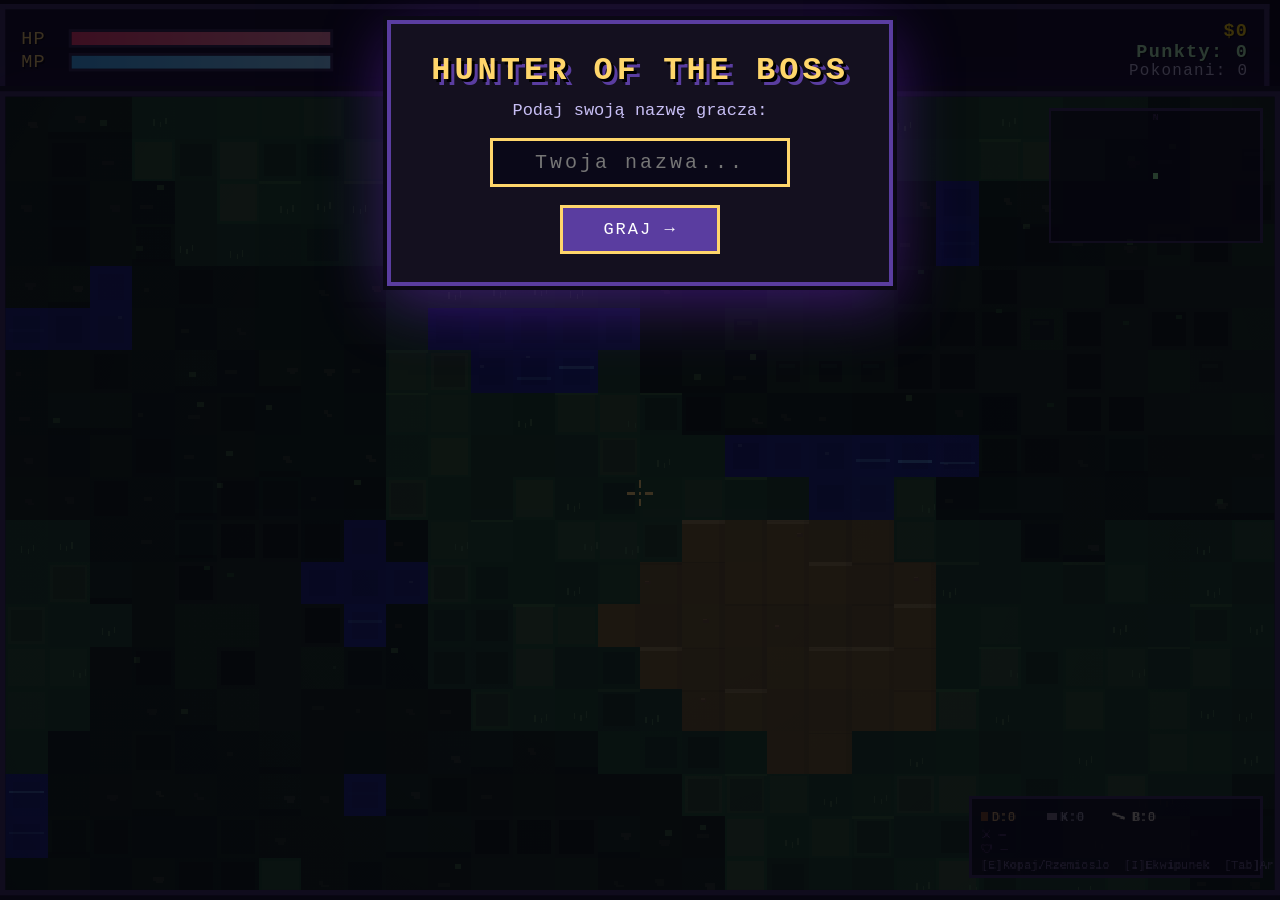
<file: index.html>
<!DOCTYPE html>
<html lang="pl">
<head>
<meta charset="UTF-8" />
<meta name="application-name" content="Hunter of the Boss" />
<meta name="viewport" content="width=device-width, initial-scale=1.0, maximum-scale=1.0, user-scalable=no" />
<title>Hunter of the Boss</title>
<link rel="stylesheet" href="style.css" />
</head>
<body>
  <div id="gameWrapper">
    <div id="hud">
      <div id="hudLeft">
        <div class="bar"><span>HP</span><div class="barTrack"><div id="hpBar" class="barFill hp"></div></div></div>
        <div class="bar"><span>MP</span><div class="barTrack"><div id="mpBar" class="barFill mp"></div></div></div>
      </div>
      <div id="hudCenter">
        <div id="waveLabel">CZAS: 0s</div>
        <div id="enemyCount">Wrogowie: 0</div>
      </div>
      <div id="hudRight">
        <div id="moneyCount" style="color:#ffd700;text-shadow:1px 1px 0 #000;font-weight:bold;">$0</div>
        <div id="score">Punkty: 0</div>
        <div id="killCount">Pokonani: 0</div>
      </div>
    </div>

    <div id="bossBarWrap" class="hidden">
      <div id="bossName">BOSS — Mroczny Lichbringer</div>
      <div class="barTrack big"><div id="bossBar" class="barFill boss"></div></div>
    </div>

    <canvas id="game" width="960" height="600" tabindex="-1"></canvas>
  </div>

  <div id="overlay" class="overlay">

    <!-- TWORZENIE KONTA — pokazywane przy pierwszym uruchomieniu -->
    <div id="accountSetup" class="panel hidden">
      <h1>HUNTER OF THE BOSS</h1>
      <p class="sub" style="font-size:17px;margin-bottom:18px">Podaj swoją nazwę gracza:</p>
      <input id="playerNameInput" type="text" maxlength="20" placeholder="Twoja nazwa..." autocomplete="off" spellcheck="false" />
      <p id="nameError" class="sub small" style="color:#ff4444;margin:8px 0 0;display:none">Nazwa musi mieć od 2 do 20 znaków!</p>
      <button id="confirmNameBtn" style="margin-top:18px;padding:12px 40px;font-size:17px;">GRAJ →</button>
    </div>

    <div id="mainMenu" class="panel wide">
      <h1>HUNTER OF THE BOSS</h1>
      <p id="mainMenuGreet" class="sub" style="color:#40ff88;font-size:14px;letter-spacing:2px;margin:2px 0 8px;"></p>
      <p class="sub">Otwarty świat · Bossowie · Pixel Art</p>
      <div class="mainMenuModeRow">
        <button id="singlePlayerBtn" class="modeBtn modeBtnSingle">
          <span class="modeBtnIcon">⚔</span>
          <span class="modeBtnLabel">SINGLE PLAYER</span>
          <span class="modeBtnSub">Graj solo</span>
        </button>
        <button id="multiPlayerBtn" class="modeBtn modeBtnMulti" disabled>
          <span class="modeBtnIcon">🌐</span>
          <span class="modeBtnLabel">MULTI PLAYER</span>
          <span class="modeBtnSub">Wkrótce…</span>
        </button>
      </div>
      <button id="shopBtn" style="margin-top:10px;padding:10px 28px;background:#1a0a3a;color:#d0a0ff;border:3px solid #7a3da0;font-family:inherit;font-size:15px;letter-spacing:2px;cursor:pointer;">🏪 SKLEP</button>
      <button id="changeNameBtn" style="margin-top:6px;padding:6px 18px;background:transparent;color:#705880;border:1px solid #402a58;font-family:inherit;font-size:11px;letter-spacing:1px;cursor:pointer;">✎ Zmień nazwę gracza</button>
      <p class="sub small" style="margin-top:16px">Sterowanie: <b>WASD</b> — ruch, <b>Mysz</b> — celowanie, <b>LPM</b> — atak, <b>Spacja</b> — skill, <b>Q</b> — dash</p>
      <p class="sub small">Bossowie co ~25s · każda runda trudniejsza · Lich → Demon → Królowa → Tytan</p>
    </div>

    <!-- SINGLE PLAYER SUB-MENU -->
    <div id="singleMenu" class="panel wide hidden">
      <h1>SINGLE PLAYER</h1>
      <p class="sub">Wybierz tryb gry:</p>
      <div class="singleMenuOptions">
        <button id="continueBtn" class="singleOptBtn singleOptContinue" style="display:none">
          <span class="singleOptIcon">💾</span>
          <span class="singleOptLabel">KONTYNUUJ</span>
          <span class="singleOptSub">Wczytaj poprzednią grę</span>
        </button>
        <button id="createWorldBtn" class="singleOptBtn">
          <span class="singleOptIcon">🌍</span>
          <span class="singleOptLabel">STWÓRZ NOWY ŚWIAT</span>
          <span class="singleOptSub">Wybierz klasę i zacznij przygodę</span>
        </button>
        <button id="myCharsBtn" class="singleOptBtn">
          <span class="singleOptIcon">👤</span>
          <span class="singleOptLabel">TWOJE POSTACIE</span>
          <span class="singleOptSub">Zagraj odblokowaną klasą</span>
        </button>
      </div>
      <button id="deleteSaveBtn" style="display:none;margin-top:8px;padding:5px 14px;background:transparent;color:#884444;border:1px solid #662222;font-family:inherit;font-size:11px;letter-spacing:1px;cursor:pointer;">🗑 Usuń zapis świata</button>
      <button id="singleBackBtn" class="backBtn" style="margin-top:14px">← POWRÓT</button>
    </div>

    <!-- TWOJE POSTACIE -->
    <div id="charsMenu" class="panel wide hidden">
      <h1>TWOJE POSTACIE</h1>
      <p class="sub small" style="margin:0 0 12px">Kliknij postać, aby zagrać:</p>
      <div id="myCharsGrid" class="classGrid" style="max-height:360px;overflow-y:auto"></div>
      <p id="noCharsMsg" class="sub small" style="display:none;color:#806090;margin:20px 0">
        Nie masz jeszcze żadnych postaci.<br>Kup klasy w 🏪 Sklepie!
      </p>
      <button id="charsBackBtn" class="backBtn" style="margin-top:14px">← POWRÓT</button>
    </div>

    <div id="shopMenu" class="panel wide hidden">
      <h1>SKLEP</h1>
      <p id="shopWalletDisplay" class="sub" style="color:#ffd700;font-weight:bold;margin:0 0 6px"></p>
      <div style="display:flex;gap:6px;justify-content:center;margin-bottom:10px">
        <button class="shopTab" id="shopTabCharsBtn"  onclick="shopShowTab('chars')"  style="padding:5px 14px;background:#2a1060;color:#d0a0ff;border:2px solid #7a3da0;font-family:inherit;font-size:12px;cursor:pointer;">POSTACIE</button>
        <button class="shopTab" id="shopTabSkillsBtn" onclick="shopShowTab('skills')" style="padding:5px 14px;background:#1a0a30;color:#a080cc;border:2px solid #5a2d70;font-family:inherit;font-size:12px;cursor:pointer;">UMIEJĘTNOŚCI</button>
        <button class="shopTab" id="shopTabCtrlBtn"   onclick="shopShowTab('ctrl')"   style="padding:5px 14px;background:#1a0a30;color:#a080cc;border:2px solid #5a2d70;font-family:inherit;font-size:12px;cursor:pointer;">STEROWANIE</button>
        <button class="shopTab" id="shopTabPrismBtn"  onclick="shopShowTab('prism')"  style="padding:5px 14px;background:#1a0028;color:#cc44ff;border:2px solid #660099;font-family:inherit;font-size:12px;cursor:pointer;">SKRZYNKA ???</button>
      </div>

      <div id="shopTabChars">
        <p class="sub small" style="margin:0 0 8px">Kliknij kartę aby kupić lub wybrać klasę:</p>
        <div class="classGrid" id="shopClassGrid"></div>
        <div class="classGridSep">⚔ KLASY ELITARNE ($250) ⚔</div>
        <div class="classGrid" id="shopEliteGrid"></div>
        <div class="classGridSep epic">✦ KLASY MITYCZNE ($3500) ✦</div>
        <div class="classGrid" id="shopEpicGrid"></div>
        <div class="classGridSep legendary">★ KLASY LEGENDARNE ($4000) ★</div>
        <div class="classGrid" id="shopLegendaryGrid"></div>
        <div class="classGridSep" style="background:#1a0028;color:#660099;border-color:#440066">??? KLASA VOID ($4500) ???</div>
        <div class="classGrid" id="shopVoidGrid"></div>
      </div>

      <div id="shopTabPrism" style="display:none">
        <div style="text-align:center;padding:10px">
          <div style="font-size:18px;color:#cc44ff;margin-bottom:6px">SKRZYNKA PRYSMATYCZNA</div>
          <div style="color:#8866aa;font-size:11px;margin-bottom:12px">Zawiera losową potężną klasę</div>
          <div style="background:#0a0018;border:2px solid #440066;padding:10px;margin-bottom:12px;font-size:11px;color:#9966cc;line-height:1.8">
            <b style="color:#cc44ff">Szanse:</b><br>
            <span style="color:#cc44ff">84.9%</span> — Klasa Mityczna<br>
            <span style="color:#ffd700">15.0%</span> — Klasa Legendarna<br>
            <span style="color:#ff44ff">0.1%</span> — <b>??? (VOID)</b>
          </div>
          <div style="color:#ffd700;font-size:16px;margin-bottom:12px">Cena: $4500</div>
          <button onclick="openPrismBox()" style="padding:10px 28px;background:linear-gradient(135deg,#220033,#440066);color:#cc44ff;border:2px solid #660099;font-family:inherit;font-size:14px;cursor:pointer;letter-spacing:1px">OTWÓRZ SKRZYNKĘ</button>
          <div id="prismBoxResult" style="margin-top:12px;font-size:13px;min-height:20px;color:#cc44ff"></div>
        </div>
      </div>

      <div id="shopTabSkills" style="display:none">
        <p class="sub small" style="margin:0 0 6px">Wybierz klasę, aby kupić umiejętności:</p>
        <div id="shopSkillClassSelector" style="display:flex;flex-wrap:wrap;gap:4px;justify-content:center;margin-bottom:10px"></div>
        <div id="shopSkillsList" style="max-height:260px;overflow-y:auto;min-height:60px">
          <p class="sub small" style="color:#604060">← Wybierz klasę po lewej</p>
        </div>
      </div>

      <div id="shopTabCtrl" style="display:none">
        <div class="sub small" style="text-align:left;max-width:520px;margin:0 auto;line-height:1.9">
          <b style="color:#ffd66b">— Sterowanie —</b><br>
          <b>WASD</b> ruch · <b>Q</b> dash · <b>Mysz LPM</b> atak podstawowy<br><br>
          <b style="color:#ff6633">Spacja</b> — Umiejętność 1 (trzymaj)<br>
          <b style="color:#ffd700">X</b> — Umiejętność 2 · <b style="color:#44ff88">C</b> — Umiejętność 3<br>
          <b style="color:#4488ff">V</b> — Umiejętność 4 · <b style="color:#dd44ff">R</b> — Umiejętność 5<br><br>
          <b>Scroll / 1-9</b> — zmiana slotu hotbara<br>
          <b>F</b> — użyj przedmiotu z hotbara<br><br>
          <b>E</b> kopaj/rzemiosło/piec · <b>B</b> budowanie · <b>I</b> ekwipunek
        </div>
      </div>

      <button id="shopBackBtn" class="backBtn" style="margin-top:12px">← POWRÓT</button>
    </div>

    <div id="classSelect" class="panel wide hidden">
      <h1>WYBIERZ KLASĘ</h1>
      <p id="walletDisplay" class="sub" style="color:#ffd700;font-weight:bold;margin:0 0 8px"></p>
      <div class="classGrid">
        <button class="classCard" data-class="mage">
          <div class="classIcon" id="iconMage"></div>
          <div class="className">CZARODZIEJ</div>
          <div class="classStats">90 HP · 100 MP · Szybkość 180</div>
          <div class="classDesc">LPM: kula ognia<br>Spacja: miotacz płomieni<br><span style="color:#a060ff">Drop: Zwoje +obrażenia</span></div>
        </button>
        <button class="classCard" data-class="archer">
          <div class="classIcon" id="iconArcher"></div>
          <div class="className">ŁUCZNIK</div>
          <div class="classStats">75 HP · 80 MP · Szybkość 220</div>
          <div class="classDesc">LPM: szybkie strzały<br>Spacja: multishot (3 strzały)<br><span style="color:#ffd66b">Drop: Kołczany +przebicie</span></div>
        </button>
        <button class="classCard" data-class="doctor">
          <div class="classIcon" id="iconDoctor"></div>
          <div class="className">DOKTOREK</div>
          <div class="classStats">120 HP · 120 MP · Szybkość 160</div>
          <div class="classDesc">LPM: strzykawki<br>Spacja: aura leczenia<br><span style="color:#9bff9b">Drop: Apteczki +leczenie</span></div>
        </button>
        <button class="classCard" data-class="knight">
          <div class="classIcon" id="iconKnight"></div>
          <div class="className">RYCERZ</div>
          <div class="classStats">155 HP · 60 MP · Szybkość 148</div>
          <div class="classDesc">LPM: cios mieczem<br>Spacja: okrzyk bojowy (aura)<br><span style="color:#c0d0ff">Drop: Odłamki +atak/szybkość</span></div>
        </button>
        <button class="classCard" data-class="shaman">
          <div class="classIcon" id="iconShaman"></div>
          <div class="className">SZAMAN</div>
          <div class="classStats">88 HP · 130 MP · Szybkość 172</div>
          <div class="classDesc">LPM: piorun (przebija)<br>Spacja: burza (5 piorunów)<br><span style="color:#8ae8ff">Drop: Totemy +magia/MP</span></div>
        </button>
        <button class="classCard" data-class="ninja">
          <div class="classIcon" id="iconNinja"></div>
          <div class="className">NINJA</div>
          <div class="classStats">65 HP · 72 MP · Szybkość 265</div>
          <div class="classDesc">LPM: shuriken (rotujący)<br>Spacja: cień — 8 gwiazd<br><span style="color:#c8c8d8">Drop: Kunai +szybkość strzału</span></div>
        </button>
      </div>
      <div class="classGridSep">⚔ NOWE KLASY ⚔</div>
      <div class="classGrid">
        <button class="classCard classElite" data-class="gravedigger">
          <div class="classIcon" id="iconGravedigger"></div>
          <div class="className">GRABARZ</div>
          <div class="classStats">100 HP · 120 MP · Szybkość 162</div>
          <div class="classDesc">LPM: kości (przebiją 2)<br>Spacja: atak z pod ziemi<br><span style="color:#8a7a60">Drop: Totem +magia/MP</span></div>
        </button>
        <button class="classCard classElite" data-class="berserker">
          <div class="classIcon" id="iconBerserker"></div>
          <div class="className">BERSERKER</div>
          <div class="classStats">190 HP · 40 MP · Szybkość 240</div>
          <div class="classDesc">LPM: topór (ogromne DMG)<br>Spacja: szał — aura obrażeń<br><span style="color:#ff8844">Drop: Odłamek +obrażenia</span></div>
        </button>
        <button class="classCard classElite" data-class="pyromancer">
          <div class="classIcon" id="iconPyromancer"></div>
          <div class="className">PIROMANTA</div>
          <div class="classStats">76 HP · 148 MP · Szybkość 165</div>
          <div class="classDesc">LPM: inferno (eksploduje!)<br>Spacja: deszcz ognia<br><span style="color:#ff8822">Drop: Zwój +obrażenia</span></div>
        </button>
        <button class="classCard classElite" data-class="cleric">
          <div class="classIcon" id="iconCleric"></div>
          <div class="className">KAPŁAN</div>
          <div class="classStats">135 HP · 168 MP · Szybkość 148</div>
          <div class="classDesc">LPM: święty promień (leczy)<br>Spacja: błogosławieństwo<br><span style="color:#ffffaa">Drop: Apteczka +leczenie</span></div>
        </button>
        <button class="classCard classElite" data-class="hunter">
          <div class="classIcon" id="iconHunter"></div>
          <div class="className">ŁOWCA</div>
          <div class="classStats">80 HP · 90 MP · Szybkość 245</div>
          <div class="classDesc">LPM: bumerang (wraca!)<br>Spacja: pułapka (wybucha)<br><span style="color:#88aa44">Drop: Kołczan +przebicie</span></div>
        </button>
        <button class="classCard classElite" data-class="shadow">
          <div class="classIcon" id="iconShadow"></div>
          <div class="className">CIEŃ</div>
          <div class="classStats">65 HP · 100 MP · Szybkość 300</div>
          <div class="classDesc">LPM: podwójne ostrze cienia<br>Spacja: teleport + rozbłysk<br><span style="color:#aa44ff">Drop: Kunai +szybkość strzału</span></div>
        </button>
      </div>
      <div class="classGridSep epic">✦ KLASY EPICKIE ($600) ✦</div>
      <div class="classGrid">
        <button class="classCard classEpic" data-class="necromancer">
          <div class="classIcon" id="iconNecromancer"></div>
          <div class="className">NEKROMANTA</div>
          <div class="classStats">88 HP · 195 MP · Szybkość 142</div>
          <div class="classDesc">LPM: trucizna (venom, silna)<br>Spacja: krąg jadu<br><span style="color:#66dd44">Drop: Totem +magia/MP</span></div>
        </button>
        <button class="classCard classEpic" data-class="paladin">
          <div class="classIcon" id="iconPaladin"></div>
          <div class="className">PALADYN</div>
          <div class="classStats">205 HP · 78 MP · Szybkość 128</div>
          <div class="classDesc">LPM: święte ostrze (ogromne DMG)<br>Spacja: boska aura<br><span style="color:#ffe8aa">Drop: Odłamek +obrażenia</span></div>
        </button>
        <button class="classCard classEpic" data-class="druid">
          <div class="classIcon" id="iconDruid"></div>
          <div class="className">DRUID</div>
          <div class="classStats">104 HP · 162 MP · Szybkość 160</div>
          <div class="classDesc">LPM: kolce natury (pierce 4)<br>Spacja: krąg kolców<br><span style="color:#66dd44">Drop: Totem +magia/MP</span></div>
        </button>
        <button class="classCard classEpic" data-class="vampire">
          <div class="classIcon" id="iconVampire"></div>
          <div class="className">WAMPIR</div>
          <div class="classStats">78 HP · 100 MP · Szybkość 258</div>
          <div class="classDesc">LPM: krwawa kula (leczy!)<br>Spacja: krąg krwi<br><span style="color:#cc1122">Drop: Apteczka +leczenie</span></div>
        </button>
        <button class="classCard classEpic" data-class="frostmage">
          <div class="classIcon" id="iconFrostmage"></div>
          <div class="className">LODOWY MAG</div>
          <div class="classStats">74 HP · 205 MP · Szybkość 148</div>
          <div class="classDesc">LPM: kula mrozu (pierce 2)<br>Spacja: blizzard<br><span style="color:#88ddff">Drop: Zwój +obrażenia</span></div>
        </button>
        <button class="classCard classEpic" data-class="stormcaller">
          <div class="classIcon" id="iconStormcaller"></div>
          <div class="className">WŁADCA BURZY</div>
          <div class="classStats">80 HP · 152 MP · Szybkość 158</div>
          <div class="classDesc">LPM: piorun (pierce 4, mega szybki)<br>Spacja: burza piorunów<br><span style="color:#aaeeff">Drop: Totem +magia/MP</span></div>
        </button>
        <button class="classCard classEpic" data-class="runeknight">
          <div class="classIcon" id="iconRuneknight"></div>
          <div class="className">RUNOWY RYCERZ</div>
          <div class="classStats">178 HP · 92 MP · Szybkość 136</div>
          <div class="classDesc">LPM: runiczne ostrze (ogromne r)<br>Spacja: runiczna aura<br><span style="color:#cc44ff">Drop: Odłamek +obrażenia</span></div>
        </button>
        <button class="classCard classEpic" data-class="illusionist">
          <div class="classIcon" id="iconIllusionist"></div>
          <div class="className">ILUZJONISTA</div>
          <div class="classStats">64 HP · 122 MP · Szybkość 268</div>
          <div class="classDesc">LPM: podwójne ostrze iluzji<br>Spacja: ostrza w krąg<br><span style="color:#cc55ff">Drop: Kunai +szybkość strzału</span></div>
        </button>
      </div>
      <div class="classGridSep legendary">★ KLASY LEGENDARNE ($800) ★</div>
      <div class="classGrid">
        <button class="classCard classLegendary" data-class="crusader">
          <div class="classIcon" id="iconCrusader"></div>
          <div class="className">KRZYŻOWIEC</div>
          <div class="classStats">180 HP · 85 MP · Szybkość 132</div>
          <div class="classDesc">LPM: święty młot (pierce 2)<br>Spacja: święta aura ostrzy<br><span style="color:#ffd66b">Drop: Odłamek +obrażenia</span></div>
        </button>
        <button class="classCard classLegendary" data-class="witch">
          <div class="classIcon" id="iconWitch"></div>
          <div class="className">WIEDŹMA</div>
          <div class="classStats">68 HP · 155 MP · Szybkość 180</div>
          <div class="classDesc">LPM: klątwa hex (trucizna)<br>Spacja: salwa klątw<br><span style="color:#88ff44">Drop: Totem +magia/MP</span></div>
        </button>
        <button class="classCard classLegendary" data-class="alchemist">
          <div class="classIcon" id="iconAlchemist"></div>
          <div class="className">ALCHEMIK</div>
          <div class="classStats">100 HP · 112 MP · Szybkość 175</div>
          <div class="classDesc">LPM: bomba kwasowa (eksploduje)<br>Spacja: brew — leczy + bomby<br><span style="color:#9bff9b">Drop: Apteczka +leczenie</span></div>
        </button>
        <button class="classCard classLegendary" data-class="bard">
          <div class="classIcon" id="iconBard"></div>
          <div class="className">BARD</div>
          <div class="classStats">82 HP · 140 MP · Szybkość 198</div>
          <div class="classDesc">LPM: fala dźwiękowa (5 piorunów)<br>Spacja: szeroki wachlarz sonic<br><span style="color:#aaeeff">Drop: Zwój +obrażenia</span></div>
        </button>
      </div>
      <button id="backBtn" class="backBtn">← POWRÓT</button>
    </div>

  </div>

  <div id="endOverlay" class="overlay hidden">
    <div class="panel">
      <h1 id="endTitle">KONIEC</h1>
      <p id="endText" class="sub"></p>
      <button id="restartBtn">JESZCZE RAZ</button>
    </div>
  </div>

  <div id="pauseOverlay" class="overlay hidden">
    <div class="panel">
      <h1>PAUZA</h1>
      <button id="resumeBtn">▶ WRÓĆ DO GRY</button>
      <button id="saveNowBtn" style="margin-top:10px;padding:10px 28px;background:#0a2a0a;color:#40ff88;border:2px solid #1a6a38;font-family:inherit;font-size:14px;letter-spacing:2px;cursor:pointer;">💾 ZAPISZ ŚWIAT</button>
      <button id="menuBtn" style="margin-top:10px;background:#3a2060">⬅ MENU GŁÓWNE</button>
      <p id="saveConfirmMsg" style="display:none;margin:6px 0 0;color:#40ff88;font-size:12px;letter-spacing:1px;">✓ Świat zapisany!</p>
    </div>
  </div>

  <!-- ======= MOBILNE STEROWANIE ======= -->
  <div id="mobileControls">
    <!-- wizualizacja joysticka (pozycjonowana przez JS) -->
    <div id="joyBase"><div id="joyKnob"></div></div>

    <!-- lewy dół: E + pauza -->
    <div id="mBtnAreaL">
      <button class="mBtn mSmBtn" id="mBtnPause">⏸</button>
      <button class="mBtn mSmBtn" id="mBtnE">E</button>
    </div>

    <!-- prawy dół: X, DASH, SKILL1 -->
    <div id="mBtnAreaR">
      <div class="mBtnRow">
        <button class="mBtn mMdBtn" id="mBtnX">✹</button>
        <button class="mBtn mMdBtn mBtnDash" id="mBtnDash">⚡</button>
      </div>
      <div class="mBtnRow" style="justify-content:center">
        <button class="mBtn mLgBtn" id="mBtnSkill1">★</button>
      </div>
    </div>
  </div>

  <script src="game.js"></script>
</body>
</html>
</file>
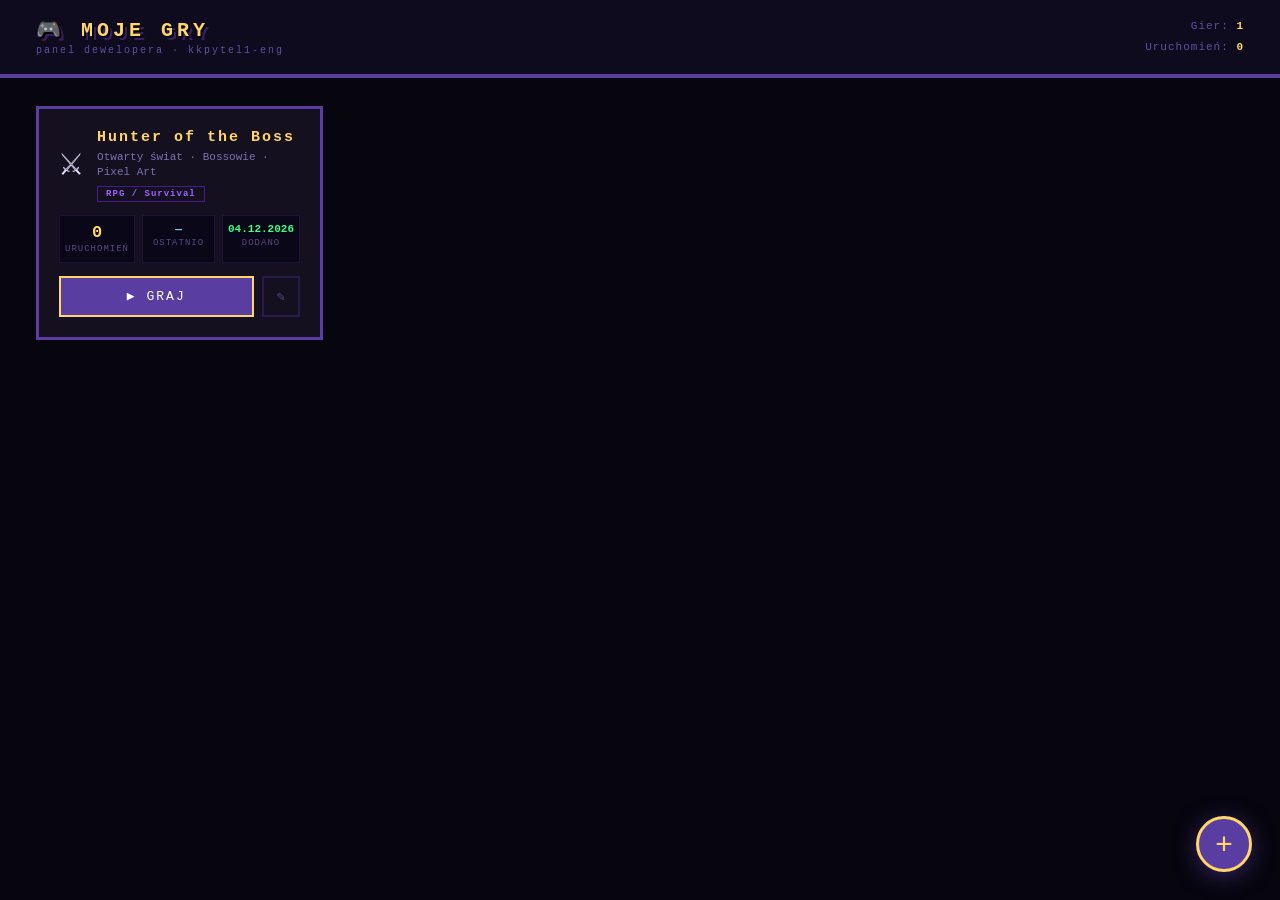
<file: dashboard/index.html>
<!DOCTYPE html>
<html lang="pl">
<head>
<meta charset="UTF-8">
<meta name="viewport" content="width=device-width, initial-scale=1.0">
<meta name="theme-color" content="#5a3da0">
<meta name="mobile-web-app-capable" content="yes">
<meta name="apple-mobile-web-app-capable" content="yes">
<meta name="apple-mobile-web-app-title" content="Moje Gry">
<link rel="manifest" href="manifest.json">
<title>Moje Gry</title>
<style>
* { box-sizing:border-box; margin:0; padding:0; }
html,body { min-height:100vh; background:#07060f; font-family:'Courier New',monospace; color:#e7e1ff; }

header {
  background:#0f0b1e; border-bottom:4px solid #5a3da0;
  padding:16px 36px; display:flex; align-items:center; justify-content:space-between;
  position:sticky; top:0; z-index:10;
}
header h1 { color:#ffd66b; font-size:20px; letter-spacing:4px; text-shadow:2px 2px 0 #000,4px 4px 0 #3a2060; }
header .sub { color:#6050a0; font-size:10px; letter-spacing:2px; margin-top:3px; }
#hStats { text-align:right; font-size:11px; color:#6050a0; letter-spacing:1px; line-height:1.9; }

#grid {
  display:grid;
  grid-template-columns:repeat(auto-fill,minmax(260px,1fr));
  gap:20px; padding:28px 36px; max-width:1280px; margin:0 auto;
  padding-bottom:100px;
}

.card {
  background:#14101f; border:3px solid #5a3da0; padding:20px;
  transition:transform 110ms,border-color 110ms;
  display:flex; flex-direction:column;
  cursor:default;
}
.card:hover { transform:translateY(-5px); border-color:#ffd66b; }

.cardTop { display:flex; align-items:center; gap:14px; margin-bottom:13px; }
.cardEmoji { font-size:40px; line-height:1; flex-shrink:0; }
.cardMeta { flex:1; min-width:0; }
.cardName {
  font-size:15px; font-weight:bold; color:#ffd66b; letter-spacing:2px;
  white-space:nowrap; overflow:hidden; text-overflow:ellipsis;
}
.cardDesc { font-size:11px; color:#8070b0; margin-top:4px; line-height:1.4; }
.tag {
  display:inline-block; padding:2px 8px; font-size:9px;
  letter-spacing:1px; font-weight:bold; border:1px solid; margin-top:5px;
  color:#a060ff; border-color:#4a1a8a;
}

.srow { display:grid; grid-template-columns:1fr 1fr 1fr; gap:7px; margin-bottom:13px; }
.sb { background:#0a0818; border:1px solid #1e1238; padding:8px 5px; text-align:center; }
.sn { font-size:17px; font-weight:bold; color:#ffd66b; line-height:1; }
.sn.bl { color:#8ad8ff; font-size:11px; }
.sn.gr { color:#40ff88; font-size:11px; }
.sl { font-size:9px; color:#5a4880; letter-spacing:1px; margin-top:3px; }

.cbtns { display:flex; gap:8px; margin-top:auto; }
.bPlay {
  flex:1; padding:10px 8px; background:#5a3da0; color:#fff;
  border:2px solid #ffd66b; font-family:inherit; font-size:13px;
  letter-spacing:2px; cursor:pointer; transition:background 80ms;
}
.bPlay:hover { background:#7351c4; }
.bEdit {
  padding:10px 13px; background:transparent; color:#5a4080;
  border:2px solid #2a1a4a; font-family:inherit; font-size:14px; cursor:pointer;
  transition:border-color 80ms,color 80ms;
}
.bEdit:hover { border-color:#5a3da0; color:#c8bff5; }

.empty {
  grid-column:1/-1; text-align:center;
  color:#3a2860; padding:80px 20px; font-size:14px; letter-spacing:2px; line-height:2.2;
}

/* Install banner */
#installBanner {
  display:none; position:fixed; bottom:90px; left:50%; transform:translateX(-50%);
  background:#14101f; border:2px solid #ffd66b; padding:12px 20px;
  font-size:12px; letter-spacing:1px; color:#ffd66b; cursor:pointer;
  z-index:50; white-space:nowrap; box-shadow:0 4px 20px rgba(90,61,160,.5);
  transition:opacity 200ms;
}
#installBanner:hover { background:#1e1630; }

/* FAB */
#fab {
  position:fixed; bottom:28px; right:28px;
  width:56px; height:56px; border-radius:50%;
  background:#5a3da0; color:#ffd66b; border:3px solid #ffd66b;
  font-size:30px; cursor:pointer;
  box-shadow:0 4px 22px rgba(90,61,160,.55);
  transition:transform 80ms; z-index:100;
  display:flex; align-items:center; justify-content:center;
}
#fab:hover { transform:scale(1.12); }

/* Modal */
.mbg {
  display:none; position:fixed; inset:0;
  background:rgba(5,3,12,.88); z-index:200;
  align-items:center; justify-content:center;
}
.mbg.open { display:flex; }
.modal {
  background:#14101f; border:4px solid #5a3da0; padding:28px 32px;
  width:450px; max-width:96vw;
  box-shadow:0 0 0 3px #0a0814,0 20px 60px rgba(90,61,160,.5);
}
.modal h2 { color:#ffd66b; letter-spacing:3px; margin-bottom:18px; font-size:15px; }
.fr { margin-bottom:12px; }
.fr label { display:block; font-size:10px; color:#6050a0; letter-spacing:2px; margin-bottom:5px; }
.fr input {
  width:100%; padding:8px 12px;
  background:#0a0818; color:#ffd66b; border:2px solid #2a1a4a;
  font-family:inherit; font-size:13px; outline:none;
}
.fr input:focus { border-color:#5a3da0; }
.fr .hint { font-size:10px; color:#3a2860; margin-top:4px; }
.mbtns { display:flex; gap:8px; margin-top:18px; }
.bSave {
  flex:1; padding:10px; background:#5a3da0; color:#fff;
  border:2px solid #ffd66b; font-family:inherit; font-size:14px; letter-spacing:2px; cursor:pointer;
}
.bSave:hover { background:#7351c4; }
.bCancel {
  padding:10px 16px; background:transparent; color:#5a4080;
  border:2px solid #2a1a4a; font-family:inherit; font-size:14px; cursor:pointer;
}
.bCancel:hover { border-color:#5a3da0; color:#c8bff5; }
.bDel {
  padding:10px 13px; background:transparent; color:#884444;
  border:2px solid #441a1a; font-family:inherit; font-size:14px; cursor:pointer;
}
.bDel:hover { border-color:#cc2222; color:#ff6666; }
</style>
</head>
<body>

<header>
  <div>
    <h1>🎮 MOJE GRY</h1>
    <div class="sub">panel dewelopera · kkpytel1-eng</div>
  </div>
  <div id="hStats"></div>
</header>

<div id="grid"></div>

<div id="installBanner">⬇ Zainstaluj jako aplikację</div>
<button id="fab" title="Dodaj nową grę">+</button>

<div id="mbg" class="mbg">
  <div class="modal">
    <h2 id="mtitle">DODAJ GRĘ</h2>
    <div class="fr">
      <label>NAZWA GRY *</label>
      <input id="fName" type="text" placeholder="np. Hunter of the Boss" />
    </div>
    <div class="fr">
      <label>LINK DO GRY *</label>
      <input id="fUrl" type="text" placeholder="https://..." />
      <div class="hint">GitHub Pages, itch.io, lokalny plik...</div>
    </div>
    <div class="fr">
      <label>OPIS</label>
      <input id="fDesc" type="text" placeholder="Krótki opis..." />
    </div>
    <div class="fr" style="display:flex;gap:12px">
      <div style="flex:0 0 86px">
        <label>IKONA</label>
        <input id="fIcon" type="text" placeholder="⚔" maxlength="2"
          style="width:100%;text-align:center;font-size:22px;padding:5px" />
      </div>
      <div style="flex:1">
        <label>GATUNEK</label>
        <input id="fGenre" type="text" placeholder="RPG, Shooter, Puzzle..." />
      </div>
    </div>
    <div class="mbtns">
      <button class="bSave" id="mSave">✓ ZAPISZ</button>
      <button class="bCancel" id="mCancel">ANULUJ</button>
      <button class="bDel" id="mDel" style="display:none">🗑</button>
    </div>
  </div>
</div>

<script>
const KEY = 'devdash_v1';
let editIdx = -1;
let deferredInstall = null;

const DEFAULTS = [{
  name:'Hunter of the Boss',
  url:'https://kkpytel1-eng.github.io/Hunter-of-the-boss',
  desc:'Otwarty świat · Bossowie · Pixel Art',
  icon:'⚔', genre:'RPG / Survival',
  added:td(), launches:0, lastLaunched:null
}];

function td() {
  return new Date().toLocaleDateString('pl-PL',{day:'2-digit',month:'2-digit',year:'numeric'});
}
function load() {
  try { const r=localStorage.getItem(KEY); return r?JSON.parse(r):DEFAULTS; }
  catch{return DEFAULTS;}
}
function sv(g) { localStorage.setItem(KEY,JSON.stringify(g)); }
function esc(s){ return String(s).replace(/&/g,'&amp;').replace(/</g,'&lt;').replace(/>/g,'&gt;'); }

function render() {
  const games=load();
  const tot=games.reduce((s,g)=>s+(g.launches||0),0);
  document.getElementById('hStats').innerHTML=
    `Gier: <b style="color:#ffd66b">${games.length}</b><br>`+
    `Uruchomień: <b style="color:#ffd66b">${tot}</b>`;

  const grid=document.getElementById('grid');
  if(!games.length){
    grid.innerHTML='<div class="empty">Brak gier.<br>Kliknij <b style="color:#ffd66b">+</b> żeby dodać pierwszą.</div>';
    return;
  }
  grid.innerHTML=games.map((g,i)=>{
    const last=g.lastLaunched||'—';
    return `<div class="card">
      <div class="cardTop">
        <span class="cardEmoji">${g.icon||'🎮'}</span>
        <div class="cardMeta">
          <div class="cardName">${esc(g.name)}</div>
          <div class="cardDesc">${esc(g.desc||'')}</div>
          ${g.genre?`<span class="tag">${esc(g.genre)}</span>`:''}
        </div>
      </div>
      <div class="srow">
        <div class="sb"><div class="sn">${g.launches||0}</div><div class="sl">URUCHOMIEŃ</div></div>
        <div class="sb"><div class="sn bl">${last}</div><div class="sl">OSTATNIO</div></div>
        <div class="sb"><div class="sn gr">${g.added||'—'}</div><div class="sl">DODANO</div></div>
      </div>
      <div class="cbtns">
        <button class="bPlay" onclick="go(${i})">▶ GRAJ</button>
        <button class="bEdit" onclick="openEdit(${i})" title="Edytuj">✎</button>
      </div>
    </div>`;
  }).join('');
}

function go(i){
  const games=load();
  games[i].launches=(games[i].launches||0)+1;
  games[i].lastLaunched=td();
  sv(games);
  window.open(games[i].url,'_blank');
  render();
}

// Modal
document.getElementById('fab').onclick=()=>openModal(-1);
document.getElementById('mCancel').onclick=closeModal;
document.getElementById('mbg').onclick=e=>{if(e.target===e.currentTarget)closeModal();};
document.addEventListener('keydown',e=>{if(e.key==='Escape')closeModal();});

function openModal(idx){
  editIdx=idx;
  const games=load();
  const g=idx>=0?games[idx]:{};
  document.getElementById('mtitle').textContent=idx>=0?'EDYTUJ GRĘ':'DODAJ GRĘ';
  document.getElementById('fName').value=g.name||'';
  document.getElementById('fUrl').value=g.url||'';
  document.getElementById('fDesc').value=g.desc||'';
  document.getElementById('fIcon').value=g.icon||'';
  document.getElementById('fGenre').value=g.genre||'';
  document.getElementById('mDel').style.display=idx>=0?'':'none';
  document.getElementById('mbg').classList.add('open');
  document.getElementById('fName').focus();
}
function openEdit(i){openModal(i);}
function closeModal(){document.getElementById('mbg').classList.remove('open');}

document.getElementById('mSave').onclick=()=>{
  const name=document.getElementById('fName').value.trim();
  const url=document.getElementById('fUrl').value.trim();
  if(!name||!url){alert('Podaj nazwę i link!');return;}
  const games=load();
  const e={
    name,url,
    desc:document.getElementById('fDesc').value.trim(),
    icon:document.getElementById('fIcon').value.trim()||'🎮',
    genre:document.getElementById('fGenre').value.trim(),
    added:editIdx>=0?games[editIdx].added:td(),
    launches:editIdx>=0?games[editIdx].launches:0,
    lastLaunched:editIdx>=0?games[editIdx].lastLaunched:null,
  };
  if(editIdx>=0)games[editIdx]=e; else games.push(e);
  sv(games); closeModal(); render();
};

document.getElementById('mDel').onclick=()=>{
  if(!confirm('Usunąć tę grę z dashboardu?'))return;
  const games=load();
  games.splice(editIdx,1);
  sv(games); closeModal(); render();
};

// PWA install prompt
window.addEventListener('beforeinstallprompt',e=>{
  e.preventDefault();
  deferredInstall=e;
  document.getElementById('installBanner').style.display='block';
});
document.getElementById('installBanner').onclick=async()=>{
  if(!deferredInstall)return;
  deferredInstall.prompt();
  const{outcome}=await deferredInstall.userChoice;
  if(outcome==='accepted') document.getElementById('installBanner').style.display='none';
  deferredInstall=null;
};
window.addEventListener('appinstalled',()=>{
  document.getElementById('installBanner').style.display='none';
});

// Service Worker
if('serviceWorker' in navigator){
  navigator.serviceWorker.register('./sw.js').catch(()=>{});
}

render();
</script>
</body>
</html>
</file>
<file: style.css>
* { box-sizing: border-box; }
html, body {
  margin: 0; padding: 0;
  width: 100%; height: 100%;
  background: #07060f;
  font-family: 'Courier New', monospace;
  color: #e7e1ff;
  overflow: hidden;
  user-select: none;
}

#gameWrapper {
  position: absolute;
  transform-origin: top left;
}

canvas#game {
  display: block;
  image-rendering: pixelated;
  image-rendering: -moz-crisp-edges;
  image-rendering: crisp-edges;
  background: #1c1230;
  border: 4px solid #3a2d5c;
  box-shadow: 0 0 0 4px #14101f, 0 12px 40px rgba(80, 20, 200, 0.35);
  cursor: crosshair;
}

#hud {
  width: 960px;
  display: grid;
  grid-template-columns: 1fr 1fr 1fr;
  align-items: center;
  padding: 8px 12px;
  background: #0f0b1e;
  border: 4px solid #3a2d5c;
  border-bottom: none;
  font-size: 14px;
  letter-spacing: 1px;
}
#hudCenter { text-align: center; }
#hudRight { text-align: right; }

.bar { display: flex; align-items: center; gap: 8px; margin: 2px 0; }
.bar span { width: 28px; color: #ffd66b; text-shadow: 1px 1px 0 #000; }
.barTrack {
  width: 200px; height: 14px;
  background: #0a0814;
  border: 2px solid #2d2447;
  position: relative; overflow: hidden;
}
.barTrack.big { width: 600px; height: 18px; }
.barFill { height: 100%; width: 100%; transition: width 120ms linear; }
.barFill.hp { background: linear-gradient(to right, #ff3b6b, #ff8aa8); }
.barFill.mp { background: linear-gradient(to right, #3bb6ff, #8ad8ff); }
.barFill.boss { background: linear-gradient(to right, #8a2bff, #ff4060); }

#waveLabel { font-weight: bold; color: #ffd66b; text-shadow: 2px 2px 0 #000; font-size: 16px; }
#enemyCount, #killCount { font-size: 12px; opacity: 0.85; }
#score { color: #b6ffb6; text-shadow: 1px 1px 0 #000; font-weight: bold; }

#bossBarWrap {
  width: 960px;
  padding: 6px 12px;
  background: #0f0b1e;
  border-left: 4px solid #3a2d5c;
  border-right: 4px solid #3a2d5c;
  text-align: center;
}
#bossName {
  color: #ff8aa8;
  text-shadow: 2px 2px 0 #000;
  font-weight: bold;
  margin-bottom: 4px;
  letter-spacing: 2px;
}

.overlay {
  position: fixed;
  inset: 0;
  background: rgba(5, 3, 12, 0.78);
  display: flex;
  align-items: flex-start;
  justify-content: center;
  z-index: 10;
  overflow-y: auto;
  padding: 20px 0;
}
.panel {
  background: #14101f;
  border: 4px solid #5a3da0;
  padding: 28px 40px;
  text-align: center;
  box-shadow: 0 0 0 4px #0a0814, 0 16px 60px rgba(120, 40, 220, 0.45);
}
.panel.wide { max-width: 1000px; width: 96vw; }
.panel h1 {
  margin: 0 0 12px;
  color: #ffd66b;
  letter-spacing: 4px;
  text-shadow: 3px 3px 0 #000, 6px 6px 0 #5a3da0;
}
.panel .sub { color: #c8bff5; margin: 6px 0; }
.panel .sub.small { font-size: 12px; opacity: 0.85; }
.panel button {
  margin-top: 18px;
  padding: 12px 28px;
  background: #5a3da0;
  color: #fff;
  border: 3px solid #ffd66b;
  font-family: inherit;
  font-size: 16px;
  letter-spacing: 2px;
  cursor: pointer;
  transition: transform 80ms;
}
.panel button:hover { transform: scale(1.05); background: #7351c4; }

.classGrid {
  display: grid;
  grid-template-columns: repeat(3, 1fr);
  gap: 16px;
  margin: 18px 0;
}
.classCard {
  background: #1a1330;
  border: 3px solid #3a2d5c;
  padding: 14px 12px;
  cursor: pointer;
  text-align: center;
  font-family: inherit;
  color: #e7e1ff;
  transition: transform 100ms, border-color 100ms, background 100ms;
}
.classCard:hover {
  background: #251a45;
  border-color: #ffd66b;
  transform: translateY(-4px);
}
.classCard .classIcon {
  width: 56px;
  height: 64px;
  margin: 0 auto 10px;
  image-rendering: pixelated;
}
.classCard .className {
  font-weight: bold;
  font-size: 18px;
  letter-spacing: 3px;
  color: #ffd66b;
  text-shadow: 2px 2px 0 #000;
  margin-bottom: 6px;
}
.classCard .classStats {
  font-size: 11px;
  color: #8ad8ff;
  margin-bottom: 8px;
}
.classCard .classDesc {
  font-size: 12px;
  color: #c8bff5;
  line-height: 1.4;
}

.classGridSep {
  text-align: center;
  color: #40ff88;
  font-weight: bold;
  font-size: 13px;
  letter-spacing: 3px;
  padding: 10px 0 4px;
  border-top: 2px solid #1a4a2a;
  margin-top: 4px;
}
.classGridSep.legendary {
  color: #ffd700;
  border-top-color: #5a4000;
}
.classGridSep.epic {
  color: #cc44ff;
  border-top-color: #4a1a6a;
}
.classElite {
  background: #0d2218 !important;
  border-color: #1a6a38 !important;
}
.classElite:hover {
  background: #143020 !important;
  border-color: #40ff88 !important;
}
.classElite .className { color: #40ff88 !important; }

.classLegendary {
  background: #2a1e00 !important;
  border-color: #9a7000 !important;
}
.classLegendary:hover {
  background: #3a2c00 !important;
  border-color: #ffd700 !important;
}
.classLegendary .className { color: #ffd700 !important; }

.classEpic {
  background: #1a0a2e !important;
  border-color: #6a2da0 !important;
}
.classEpic:hover {
  background: #250f42 !important;
  border-color: #cc44ff !important;
}
.classEpic .className { color: #cc44ff !important; }

.classLocked {
  opacity: 0.55;
  border-color: #4a3060 !important;
  cursor: pointer;
}
.classLocked:hover {
  opacity: 0.82;
  border-color: #ffd700 !important;
  background: #1e1535 !important;
  transform: translateY(-2px) !important;
}
.lockBadge {
  font-size: 11px;
  letter-spacing: 1px;
  font-weight: bold;
  margin-bottom: 4px;
  min-height: 14px;
}

.backBtn {
  background: transparent !important;
  border-color: #5a3da0 !important;
  color: #c8bff5 !important;
  font-size: 13px !important;
  padding: 8px 20px !important;
  margin-top: 10px !important;
}
.backBtn:hover { background: #1a1330 !important; color: #ffd66b !important; }

.hidden { display: none !important; }

/* ---- MAIN MENU mode buttons ---- */
.mainMenuModeRow {
  display: flex;
  gap: 18px;
  justify-content: center;
  margin: 18px 0 4px;
}
.modeBtn {
  flex: 1;
  max-width: 220px;
  display: flex;
  flex-direction: column;
  align-items: center;
  gap: 4px;
  padding: 18px 12px;
  border: 3px solid;
  font-family: inherit;
  cursor: pointer;
  transition: transform 100ms, box-shadow 100ms;
}
.modeBtn:hover:not(:disabled) { transform: translateY(-5px); box-shadow: 0 8px 28px rgba(160,80,255,.4); }
.modeBtn:disabled { opacity: 0.38; cursor: not-allowed; }
.modeBtnSingle { background: #1a0a38; border-color: #ffd66b; color: #fff; }
.modeBtnSingle:hover { background: #2a1250; }
.modeBtnMulti  { background: #0a1a2a; border-color: #4488aa; color: #88aacc; }
.modeBtnIcon   { font-size: 32px; line-height: 1; }
.modeBtnLabel  { font-size: 15px; font-weight: bold; letter-spacing: 2px; color: #ffd66b; }
.modeBtnMulti .modeBtnLabel { color: #88aacc; }
.modeBtnSub    { font-size: 11px; opacity: 0.7; letter-spacing: 1px; }

/* ---- SINGLE PLAYER sub-menu ---- */
.singleMenuOptions {
  display: flex;
  gap: 20px;
  justify-content: center;
  margin: 22px 0 6px;
}
.singleOptBtn {
  flex: 1;
  max-width: 240px;
  display: flex;
  flex-direction: column;
  align-items: center;
  gap: 6px;
  padding: 22px 16px;
  background: #16102a;
  border: 3px solid #5a3da0;
  font-family: inherit;
  color: #e7e1ff;
  cursor: pointer;
  transition: transform 100ms, border-color 100ms, background 100ms;
}
.singleOptBtn:hover { background: #221844; border-color: #ffd66b; transform: translateY(-5px); }
.singleOptIcon  { font-size: 36px; line-height: 1; }
.singleOptLabel { font-size: 14px; font-weight: bold; letter-spacing: 2px; color: #ffd66b; }
.singleOptSub   { font-size: 11px; color: #9080c0; letter-spacing: 1px; }
.singleOptContinue { border-color: #ffd700 !important; background: #1a1500 !important; }
.singleOptContinue:hover { background: #2a2200 !important; border-color: #ffe844 !important; }
.singleOptContinue .singleOptLabel { color: #ffd700; }

/* ---- MY CHARS cards ---- */
.myCharCard { transition: transform 100ms, border-color 100ms; }
.myCharCard:hover { transform: translateY(-4px) scale(1.03); }

/* Fortune Wheels */
.wheelGrid {
  display: grid;
  grid-template-columns: repeat(3, 1fr);
  gap: 20px;
  margin: 14px 0;
}
.wheelCard {
  background: #10081e;
  border: 3px solid #5a3da0;
  padding: 16px 12px 14px;
  text-align: center;
  display: flex;
  flex-direction: column;
  align-items: center;
  gap: 6px;
}
.wheelTitle {
  font-weight: bold;
  font-size: 13px;
  letter-spacing: 2px;
  color: #d0a0ff;
  text-shadow: 1px 1px 0 #000;
}
.wheelPrice {
  font-size: 18px;
  font-weight: bold;
  color: #ffd700;
  text-shadow: 2px 2px 0 #000;
}
.wheelDesc {
  font-size: 11px;
  color: #8a78b0;
  margin-bottom: 4px;
}
.wheelCanvas {
  image-rendering: pixelated;
  cursor: default;
  border-radius: 50%;
  border: 3px solid #3a2060;
  box-shadow: 0 0 18px rgba(160, 80, 255, 0.3);
}
.wheelResult {
  min-height: 22px;
  font-size: 12px;
  font-weight: bold;
  color: #40ff88;
  letter-spacing: 1px;
  text-shadow: 1px 1px 0 #000;
}
.wheelSpinBtn {
  margin-top: 4px !important;
  padding: 8px 22px !important;
  background: #4a1a8a !important;
  color: #fff !important;
  border: 2px solid #d0a0ff !important;
  font-family: inherit !important;
  font-size: 13px !important;
  letter-spacing: 2px !important;
  cursor: pointer !important;
  transition: transform 80ms !important;
}
.wheelSpinBtn:hover { transform: scale(1.06) !important; background: #6a2ab0 !important; }
.wheelSpinBtn:disabled { opacity: 0.45 !important; cursor: not-allowed !important; transform: none !important; }

/* ---- Account setup input ---- */
#accountSetup input[type="text"] {
  display: block;
  margin: 0 auto;
  padding: 10px 20px;
  background: #0a0818;
  color: #ffd66b;
  border: 3px solid #7a3da0;
  font-family: 'Courier New', monospace;
  font-size: 20px;
  letter-spacing: 3px;
  text-align: center;
  width: 300px;
  outline: none;
}
#accountSetup input[type="text"]:focus { border-color: #ffd66b; }

/* ======================================================
   MOBILNE STEROWANIE
   ====================================================== */
#mobileControls {
  display: none;
  position: fixed;
  inset: 0;
  pointer-events: none;
  z-index: 6;
  /* safe area na iPhone */
  padding-bottom: env(safe-area-inset-bottom, 0px);
}

/* -- Joystick wizualizacja -- */
#joyBase {
  position: fixed;
  width: 120px; height: 120px;
  border-radius: 50%;
  background: rgba(80, 40, 160, 0.28);
  border: 3px solid rgba(200, 150, 255, 0.40);
  display: none;
  pointer-events: none;
}
#joyKnob {
  position: absolute;
  width: 48px; height: 48px;
  border-radius: 50%;
  background: rgba(160, 100, 255, 0.72);
  border: 2px solid rgba(230, 200, 255, 0.9);
  left: 50%; top: 50%;
  transform: translate(-50%, -50%);
}

/* -- Obszary przycisków -- */
#mBtnAreaL {
  position: fixed;
  bottom: 28px; left: 20px;
  display: flex;
  flex-direction: column;
  gap: 10px;
  pointer-events: none;
}
#mBtnAreaR {
  position: fixed;
  bottom: 20px; right: 18px;
  display: flex;
  flex-direction: column;
  gap: 8px;
  pointer-events: none;
}
.mBtnRow {
  display: flex;
  gap: 8px;
  align-items: center;
}

/* -- Przyciski bazowe -- */
.mBtn {
  border-radius: 50%;
  background: rgba(12, 6, 26, 0.76);
  border: 3px solid rgba(140, 80, 230, 0.70);
  color: #ffd66b;
  font-family: 'Courier New', monospace;
  font-weight: bold;
  display: flex;
  align-items: center;
  justify-content: center;
  pointer-events: all;
  user-select: none;
  -webkit-user-select: none;
  touch-action: manipulation;
  cursor: pointer;
  box-shadow: 0 3px 12px rgba(120,60,220,0.35);
}
.mBtn:active { background: rgba(80, 40, 160, 0.88); transform: scale(0.91); }

/* rozmiary */
.mSmBtn { width: 50px; height: 50px; font-size: 15px; opacity: 0.82; }
.mMdBtn { width: 60px; height: 60px; font-size: 20px; }
.mLgBtn {
  width: 78px; height: 78px; font-size: 28px;
  border-color: rgba(255, 210, 50, 0.85);
  box-shadow: 0 4px 18px rgba(255,200,50,0.30);
}
.mBtnDash { border-color: rgba(80, 180, 255, 0.75); color: #8ad8ff; }
</file>
